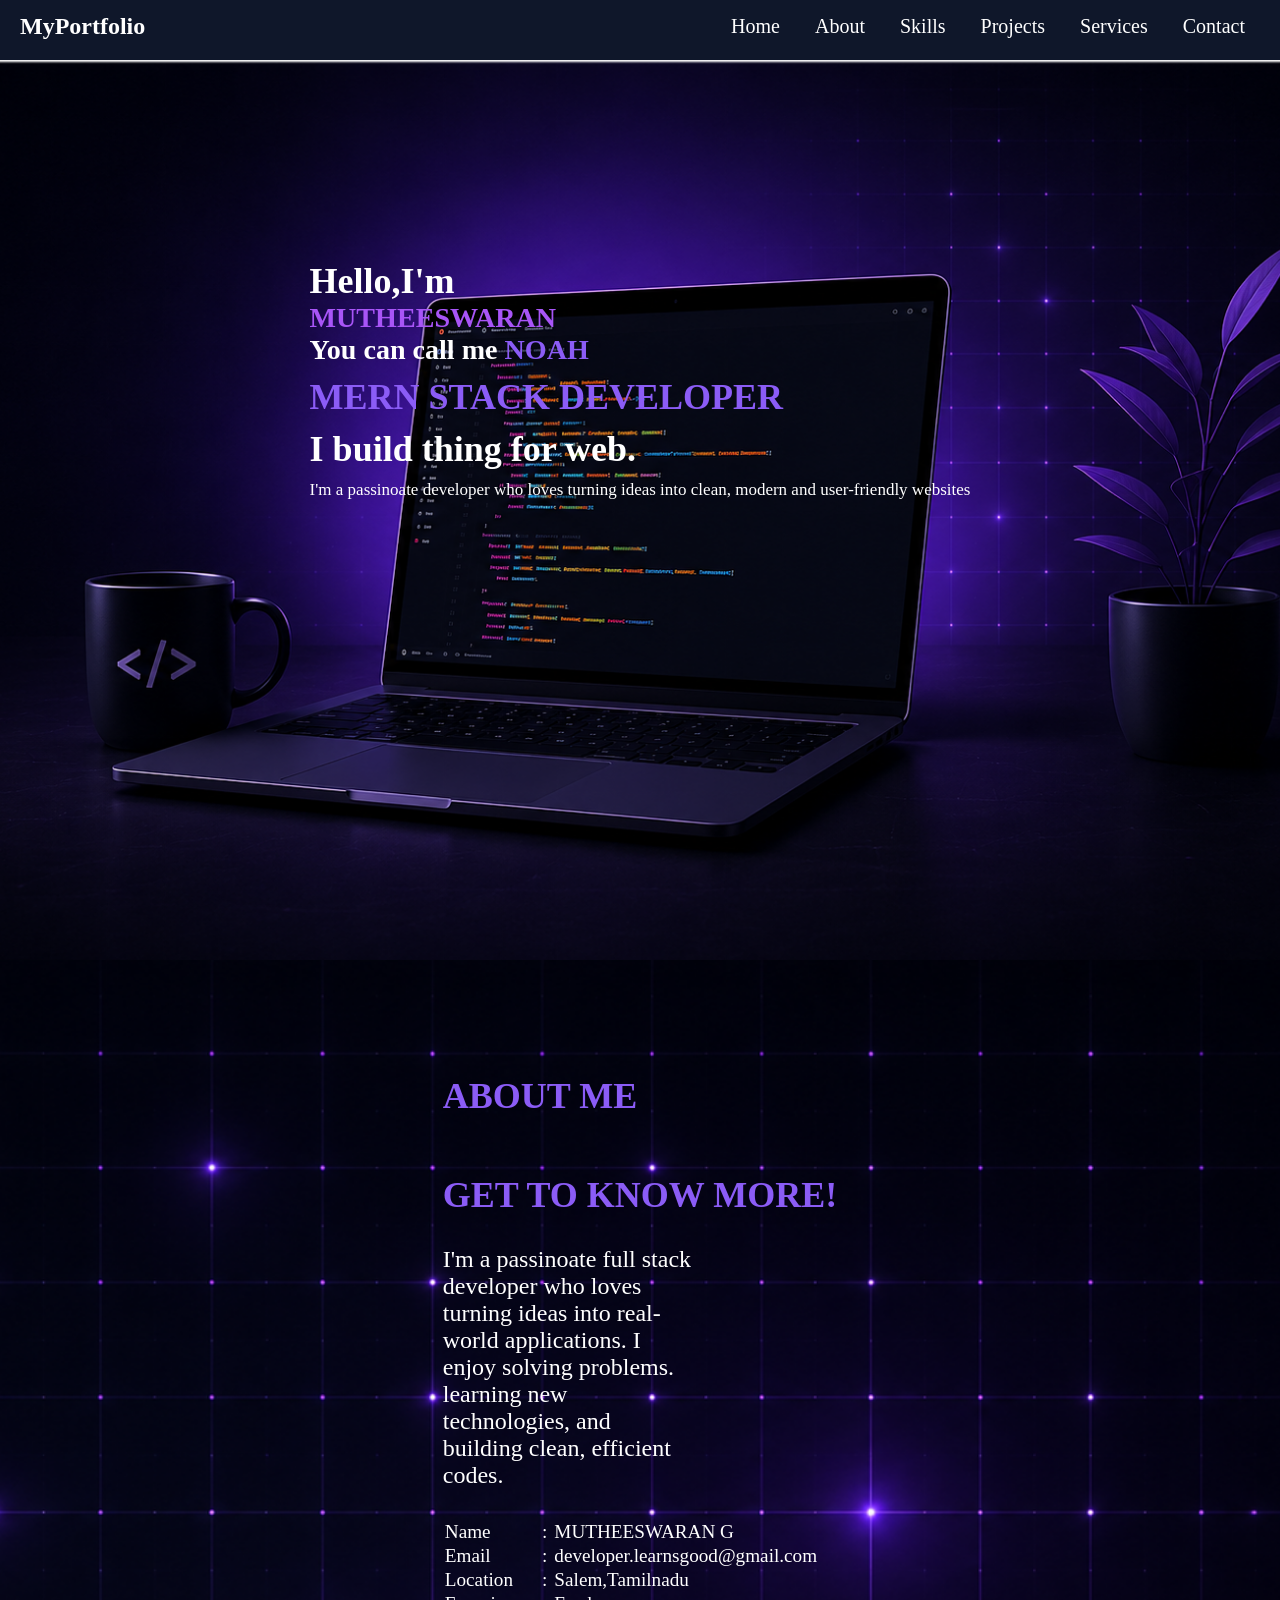
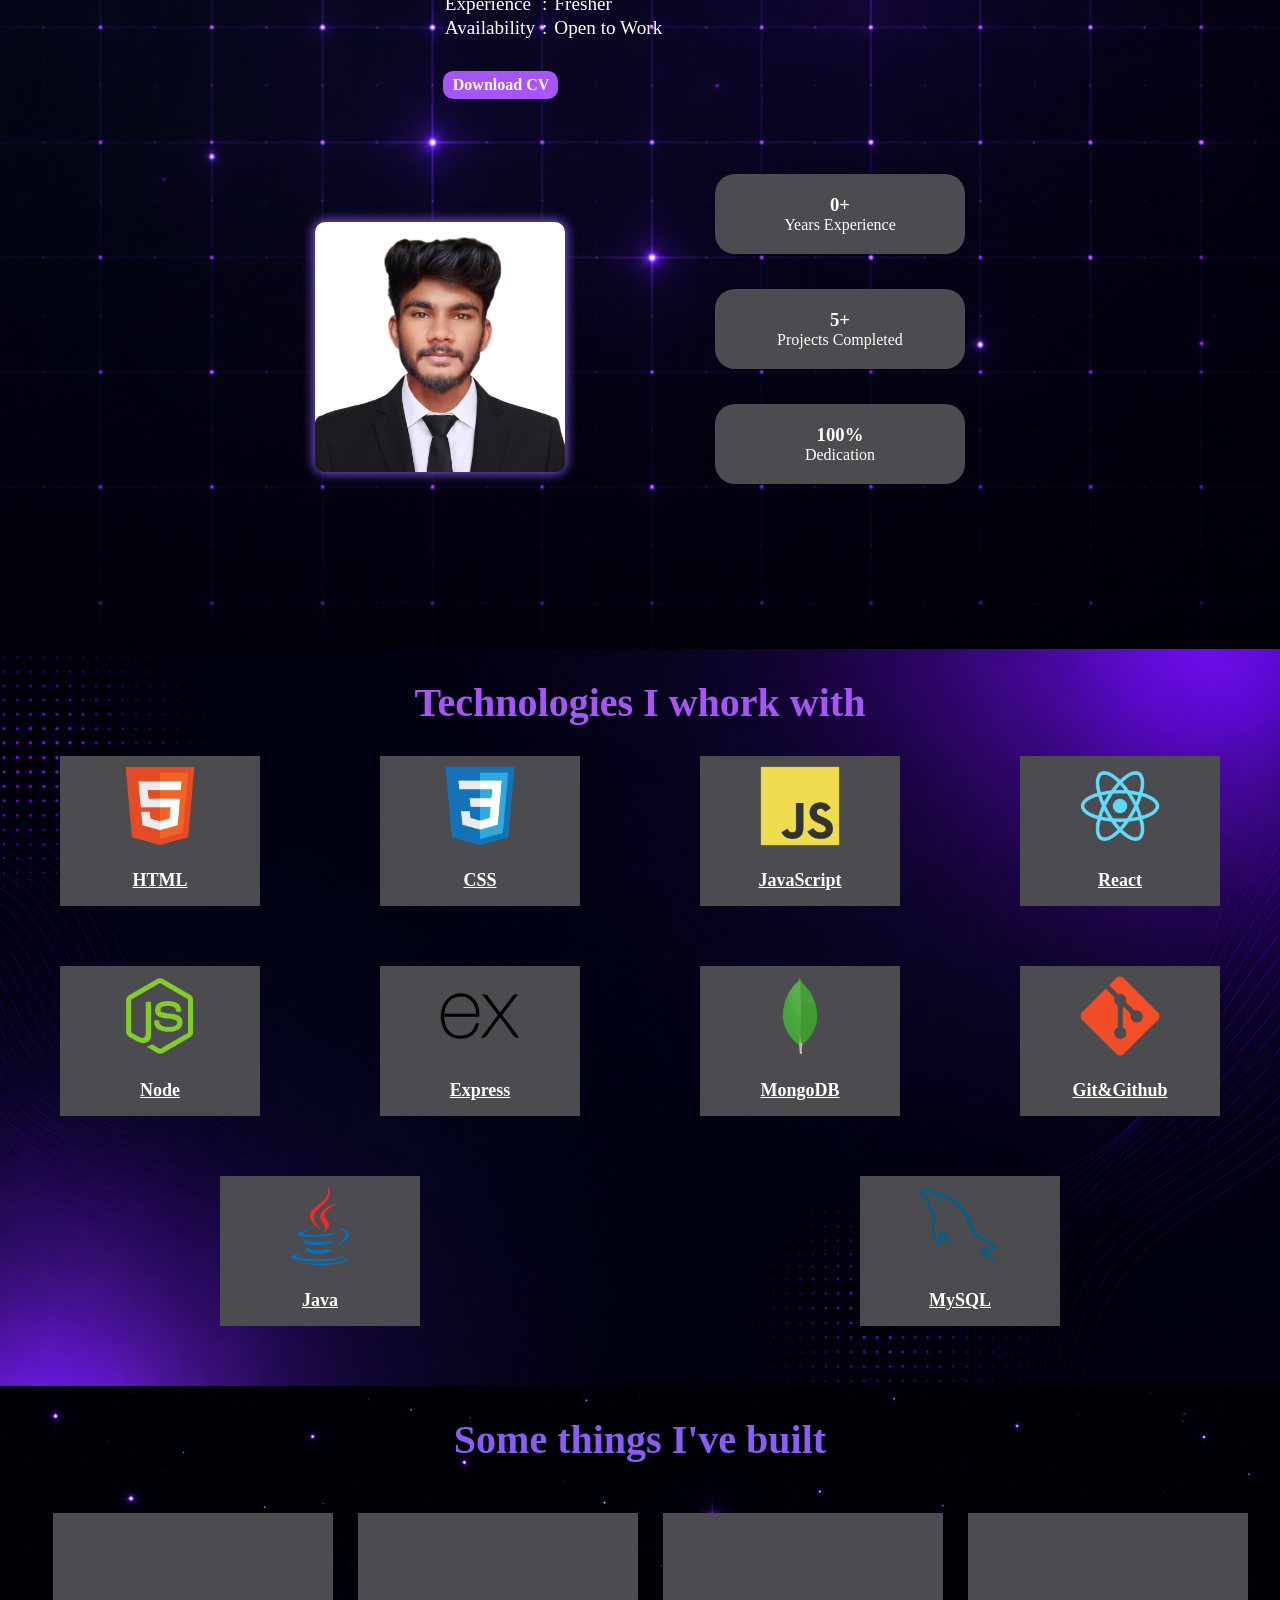
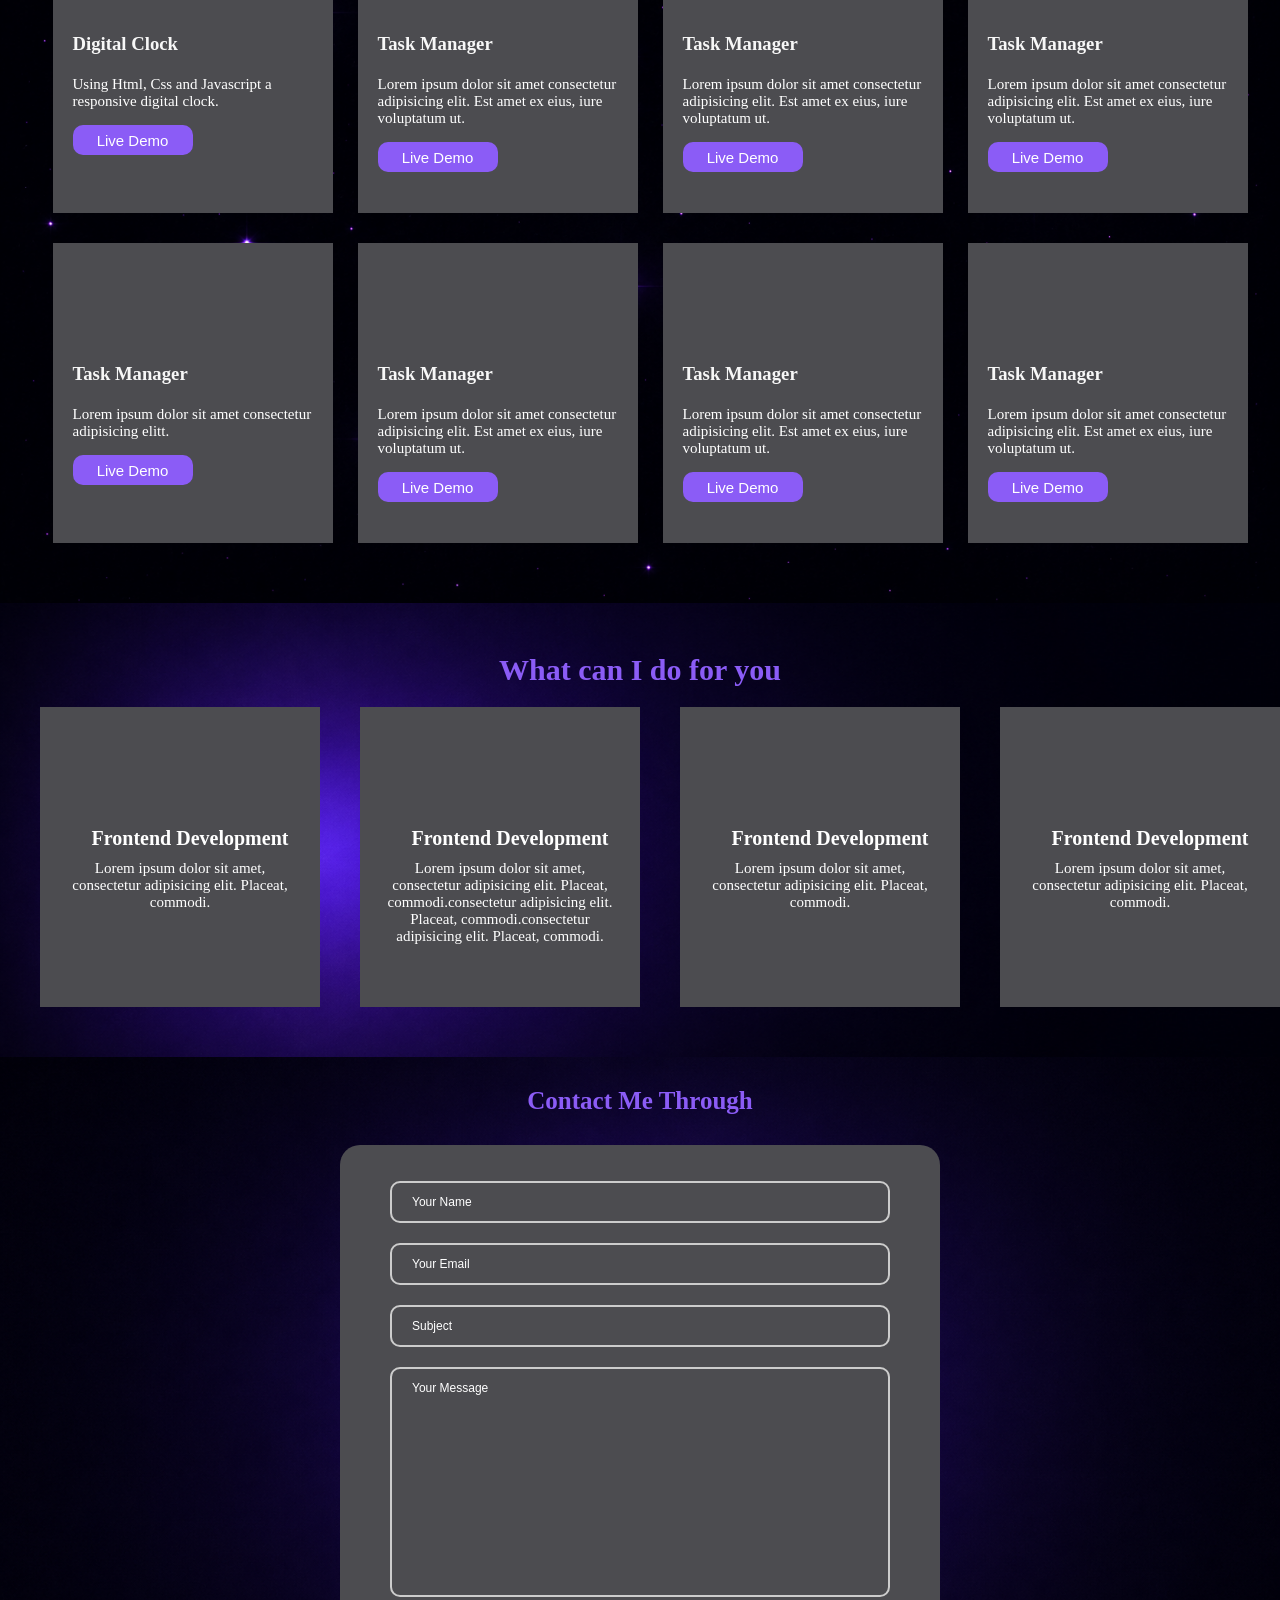
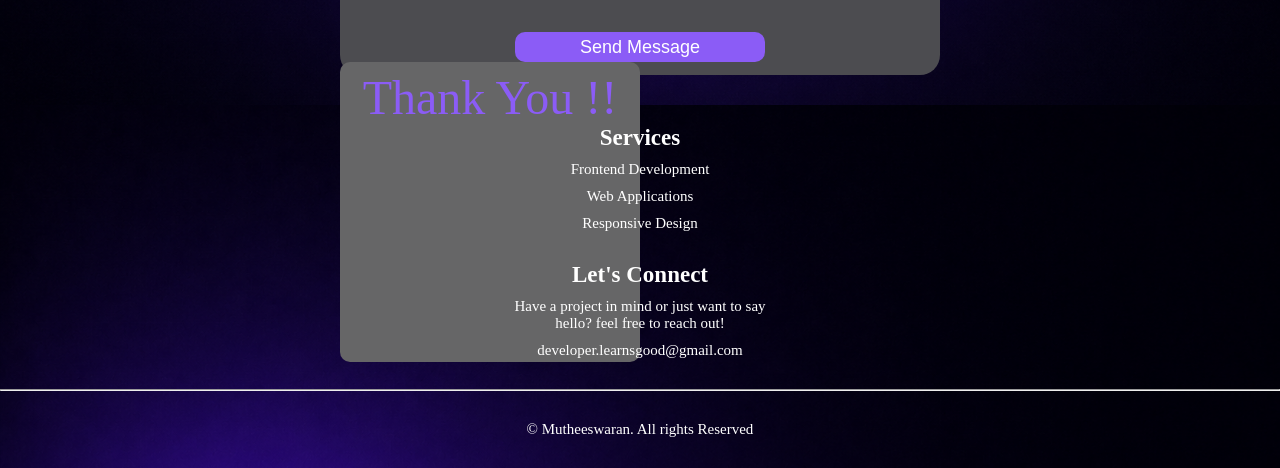
<file: index.html>
<!DOCTYPE html>
<html lang="en">
<head>
    <meta charset="UTF-8">
    <meta name="viewport" content="width=device-width, initial-scale=1.0">
    <title>MUTHEESWARAN</title>

    <link rel="stylesheet" href="style.css">
    <link rel="stylesheet" href="responsive.css">
</head>
<body>
    <header>
        <nav class="navbar">
            <h1 class="logo">MyPortfolio</h1>
            <ul class="navbar-list">
                <li><a href="#home">Home</a></li>
                <li><a href="#about">About</a></li>
                <li><a href="#Skills">Skills</a></li>
                <li><a href="#projects">Projects</a></li>
                <li><a href="#services">Services</a></li>
                <li><a href="#contact">Contact</a></li>
            </ul>
           <p class="menu-icon"  onclick="shownav()"> <svg xmlns="http://www.w3.org/2000/svg" height="24px" viewBox="0 -960 960 960" width="24px" fill="#e3e3e3"><path d="M120-240v-80h720v80H120Zm0-200v-80h720v80H120Zm0-200v-80h720v80H120Z"/></svg></p>
        </nav>

        <nav class="side-navbar">
            <p class="side-icon" onclick="closenav()"><svg xmlns="http://www.w3.org/2000/svg" height="30px" viewBox="0 -960 960 960" width="30px" fill="#e3e3e3"><path d="m256-200-56-56 224-224-224-224 56-56 224 224 224-224 56 56-224 224 224 224-56 56-224-224-224 224Z"/></svg></p>
            <ul class="side-navbar-list">
                <li><a href="#home">Home</a></li>
                <li><a href="#about">About</a></li>
                <li><a href="#Skills">Skills</a></li>
                <li><a href="#projects">Projects</a></li>
                <li><a href="#services">Services</a></li>
                <li><a href="#contact">Contact</a></li>
            </ul>
          
        </nav>
        
    </header>

    <main class="main-container" id="home">
        <article class="full-content">
            <section class="main-content">
                <h2>Hello,I'm <br><h1 class="myname"> MUTHEESWARAN</h1></h2>
                <h1>You can call me <span class="nickname">NOAH </span></h1>
                <h2 class="domain">MERN STACK DEVELOPER</h2>
                <h2>I build thing for web.</h2>
                <p>I'm a passinoate developer who  loves turning ideas into  clean, modern and user-friendly websites</p>
            </section>
        </article>
<!-- --------------about section -------------------------------->
            <article class="about-container" id="about">
                <section class="full-about">
                <div class="about-container1">
                <h2>ABOUT ME</h2>
                <br>
                <h2>GET TO KNOW MORE!</h2>
                <p>I'm a passinoate full stack developer who loves  turning ideas into real-world applications. I enjoy solving problems. learning new technologies, and building clean, efficient codes.</p>
                <table>
                    <tr>
                        <td>Name</td>
                        <td>:</td>
                        <td>MUTHEESWARAN G</td>
                    </tr>
                    <tr>
                        <td>Email</td>
                        <td>:</td>
                        <td>developer.learnsgood@gmail.com</td>
                    </tr>
                    <tr>
                        <td>Location</td>
                        <td>:</td>
                        <td>Salem,Tamilnadu</td>
                    </tr>
                    <tr>
                        <td>Experience</td>
                        <td>:</td>
                        <td>Fresher</td>
                    </tr>
                    <tr>
                        <td>Availability</td>
                        <td>:</td>
                        <td>Open to Work</td>
                    </tr>
                </table>
            <a href="./images/Mutheeswaran CV.pdf" download="mutheeswaran.pdf">Download CV</a>
            </div>
            <div class="about-container2">
                <img src="./images/WhatsApp Image 2026-07-20 at 5.52.42 PM.jpeg" alt="mutheeswaran-photo">
                <div class="about-container4">
                    <div class="card">
                        <div class="con1"></div>
                        <div class="con2">
                            <h1>0+</h1>
                            <p>Years Experience</p>
                        </div>
                    </div>
                    <div class="card">
                        <div class="con1">

                        </div>
                            <div class="con2">
                                <h1>5+</h1>
                                <p>Projects Completed</p>
                            </div>
                    </div>
                    <div class="card">
                        <div class="con1"></div>
                        <div class="con2">
                        <h1>100%</h1>
                        <p>Dedication</p>
                        </div>
                    </div>
                </div>
            </div>
            </section>
            </article>
            
        </article>


        <!----------------------------Skill section  --------------------------- -->
        

        <section class="skills" id="Skills">
        <div class="skill-container">
            <h2>Technologies I whork with</h2>
            <div class="skill-images">
                <div><img src="images/HTML5.png" alt="">
                    <h1>HTML</h1>
                </div>          
                    <div><img src="images/CSS3.png" alt="">
                    <h1>CSS</h1>
                </div>
                <div><img src="images/JavaScript.png" alt="">
                    <h1>JavaScript</h1>
                </div>
                <div><img src="images/React.png" alt="">
                    <h1>React</h1>
                </div>
                <div><img src="images/Node.js.png" alt="">
                    <h1>Node</h1>
                </div>
                <div><img src="images/Express.png" alt="">
                    <h1>Express</h1>
                </div>
                <div><img src="images/MongoDB.png" alt="">
                    <h1>MongoDB</h1>
                </div>
                <div><img src="images/Git.png" alt="">
                    <h1>Git&Github</h1>
                </div>
                <div><img src="images/Java.png" alt="">
                    <h1>Java</h1>
                </div>
                <div><img src="images/MySQL.png" alt="">
                    <h1>MySQL</h1>
                </div>

            </div>
        </div>
        
    </section>

<!-- ------------------------Projects section ------------------------- -->

 <section class="Projects" id="projects">
        <div class="pro-container">
            <div class="pro-con1">
            <h1>Some things I've built</h1>
            </div>
            <a href="">View all projects</a>
            <div  class="pro-con2">
            <div class="pro-card">
                <div>
                <h3>Digital Clock</h3>
                <p>Using Html, Css and Javascript a responsive digital clock.</p>
                <button><a href="https://soulnoah07.github.io/Digital-Clock/">Live Demo</a></button>
                </div>
            </div>
            
            <div class="pro-card">
                <div>
                <h3>Task Manager</h3>
                <p>Lorem ipsum dolor sit amet consectetur adipisicing elit. Est amet ex eius, iure voluptatum ut.</p>
                <button><a href="">Live Demo</a></button>
                </div>
            </div>
            
            <div class="pro-card">
                <div>
                <h3>Task Manager</h3>
                <p>Lorem ipsum dolor sit amet consectetur adipisicing elit. Est amet ex eius, iure voluptatum ut.</p>
                <button><a href="">Live Demo</a></button>
                </div>
            </div>
            
            <div class="pro-card">
                <div>
                <h3>Task Manager</h3>
                <p>Lorem ipsum dolor sit amet consectetur adipisicing elit. Est amet ex eius, iure voluptatum ut.</p>
                <button><a href="">Live Demo</a></button>
                </div>
            </div>
            
            <div class="pro-card">
                <div>
                <h3>Task Manager</h3>
                <p>Lorem ipsum dolor sit amet consectetur adipisicing elitt.</p>
                <button><a href="">Live Demo</a></button>
                </div>
            </div>
            
            <div class="pro-card">
                <div>
                <h3>Task Manager</h3>
                <p>Lorem ipsum dolor sit amet consectetur adipisicing elit. Est amet ex eius, iure voluptatum ut.</p>
                <button><a href="">Live Demo</a></button>
                </div>
            </div>
            
            <div class="pro-card">
                <div>
                <h3>Task Manager</h3>
                <p>Lorem ipsum dolor sit amet consectetur adipisicing elit. Est amet ex eius, iure voluptatum ut.</p>
                <button><a href="">Live Demo</a></button>
                </div>
            </div>
            
            <div class="pro-card">
                <div>
                <h3>Task Manager</h3>
                <p>Lorem ipsum dolor sit amet consectetur adipisicing elit. Est amet ex eius, iure voluptatum ut.</p>
                <button><a href="">Live Demo</a></button>
                </div>
            </div>
            
           </div>

        </div>

    </section>

<!-------------------------------------Service Section  ----------------------------------->

<section class="Services" id="services">
        <div class="ser-bg">
            <h1>What can I do for you</h1>
            <div class="full-ser">
            <div class="ser-container">
                <div class="ser-card">
                    <h3>Frontend Development</h3>
                    <p>Lorem ipsum dolor sit amet, consectetur adipisicing elit. Placeat, commodi.</p>
                </div>
            </div>
            <div class="ser-container">
                <div class="ser-card">
                    <h3>Frontend Development</h3>
                    <p>Lorem ipsum dolor sit amet, consectetur adipisicing elit. Placeat, commodi.consectetur adipisicing elit. Placeat, commodi.consectetur adipisicing elit. Placeat, commodi.</p>
                </div>
            </div>
            <div class="ser-container">
                <div class="ser-card">
                    <h3>Frontend Development</h3>
                    <p>Lorem ipsum dolor sit amet, consectetur adipisicing elit. Placeat, commodi.</p>
                </div>
            </div>
            <div class="ser-container">
                <div class="ser-card">
                    <h3>Frontend Development</h3>
                    <p>Lorem ipsum dolor sit amet, consectetur adipisicing elit. Placeat, commodi.</p>
                </div>
            </div>

            </div>
        </div>

    </section>

     <section class="contact" id="contact">
        <div class="contact-bg">
                <h1>Contact Me Through</h1>

                <div class="contact-card">

                    <div class="card-content">
                        <div>
                        <input type="text" placeholder="Your Name" >
                        <input type="text" placeholder="Your Email">
                        <input type="text" placeholder="Subject">
                        <input type="text" placeholder="Your Message">
                        <button type="submit">Send Message</button>
                        <div class="popup">
                            <p>Thank You !!</p>
                        </div>
                        </div>
                    </div>


                </div>

        </div>

    </section>

    <!-----------------------------footer Section  ----------------->
    <footer class="final">
        <div class="finish">
        <div class="final-card">
            <div>
            <h1>Services</h1>
            <h3>Frontend Development</h3>
            <h3>Web Applications</h3>
            <h3>Responsive Design</h3>
            </div>
        </div>
        <div class="final-card">
            <h1>Let's Connect</h1>
            <h3>Have a project in mind  or just want to  say <br>hello? feel free to reach out!</h3>
            <h3>developer.learnsgood@gmail.com</h3>
        </div>
        </div>
        <hr>
        <p>&copy; Mutheeswaran. All rights Reserved</p>
    </footer>
  
    </main>

     <script src="script.js"></script>
</body>
</html>
</file>
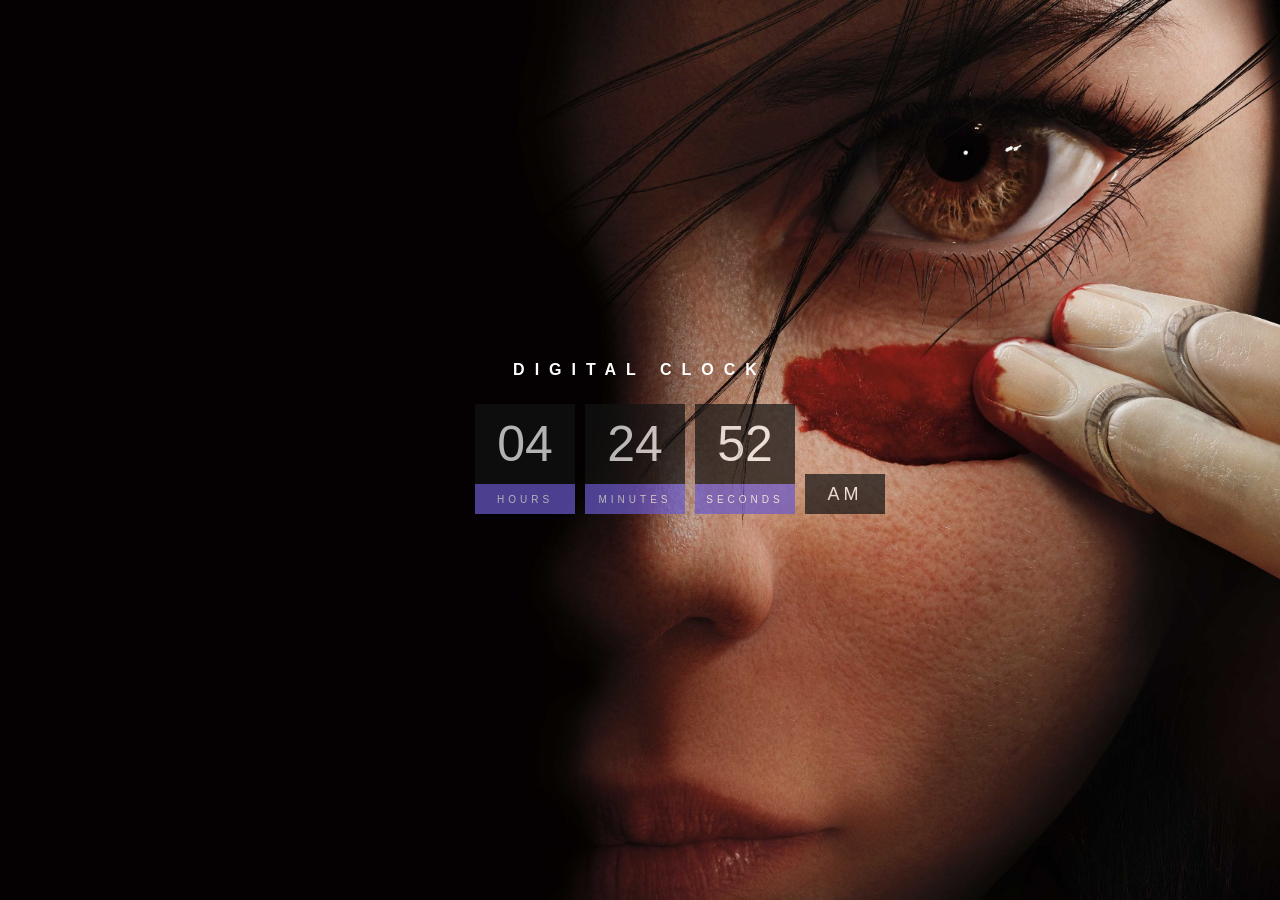
<file: digital clock/index.html>
<!DOCTYPE html>
<html lang="en">
<head>
    <meta charset="UTF-8">
    <meta name="viewport" content="width=device-width, initial-scale=1.0">
    <title>Digital clock</title>
    <link rel="stylesheet" href="style.css">
</head>
<body>
    <h1>Digital clock</h1>
    <div class="clock-container">
        <div class="time">
            <span id="hours"></span>
            <span class="clock">hours</span>
        </div>
        <div class="time">
            <span id="minutes"></span>
            <span class="clock">minutes</span>
        </div>
        <div class="time">
            <span id="seconds"></span>
            <span class="clock">seconds</span>
        </div>
        <div class="time">
            <span id="session">AM</span>
        </div>
    </div>
    


    <script src="index.js"></script>
</body>
</html>
</file>
<file: style.css>
*{
    margin: 0;
    padding: 0;
    box-sizing: border-box;
    color: #ffff;
    scroll-behavior: smooth;    
}
a{
    text-decoration: none;
    display: block;
}
.navbar-list li a{
    transition: 0.5s;
    padding: 5px 10px;
    transition:  1s;
}
.navbar-list li:hover{
    transform: scale(1.2);
    background-color: #8B5CF6;
    border-radius: 10px;
    transition: 0.8s;
}
ul{
    list-style-type: none;
}
button{
    background-color: #8B5CF6;
    border: none;
    border-radius: 10px;
    margin-top: 15px;
}
header{
    background-color: #0F172A;
    height: 60px;
    position: sticky;
    box-shadow: 0 0 2px 2px #ffffff;

}
.navbar{
    display: flex;
    justify-content: space-between;
    align-items: center;
    padding: 10px 20px 10px 20px;
}
.navbar-list{
    display: flex;
}
.navbar-list li{
    padding-left: 10px ;
    cursor: pointer;
    font-size: 20px;
    display: flex;
    padding-right:5px ;
}
.menu-icon{
    display: none;
}
.side-navbar{
    position: fixed;
    top: 0;
    left: -400px;
    width: 50%;
    height: 100vh;
    background-color: #0F172A;
    transition: 1s;
    display: none;
}

.side-navbar-list li{
    padding-bottom: 20px;
    font-size:20px ;
    padding-left: 10px;
    padding-top: 20px;
}
.side-icon{
    text-align: right;
    padding: 20px;
}
.side-navbar-list li:hover{
    border-left: 5px solid white;
    background-color: gray;
    padding-left: 20px;
    transition: all 1s;
}

.full-content{
    background: url(images/home.png);
    height: 100vh;
    background-repeat: no-repeat;
    background-position: center;
    background-size: cover;
    display: flex;
    justify-content: center;
}
.main-content{
    margin: 200px 40px;
    display: inline-block;
    font-size: 14px;
}
.myname{
    color: #A855F7;
}
.nickname{
    color: #8B5CF6;
}
.domain{
    color: #8B5CF6;
    margin-top: 10px;
    margin-bottom: 10px;
}
.main-content p {
    margin-top: 10px;
    font-size: 17px;
}




.about-container{
    background-image: url(images/about.png);
    background-position: center;
    background-size: cover;
    background-repeat: no-repeat;
    height: max-content;
    padding: 30px;
}
.full-about{
    display: flex;
    flex-direction: column;
    align-items: center;
    padding: 40px;
}
.about-container1{
    display: flex;
    flex-direction: column;
}
.about-container1  p{
    margin: 15px 0px;
    display: flex;
    flex-wrap: wrap;
    width: 250px;
}
.about-container1 h2{
    display: inline-block;
    margin: 15px 0px;
    color: #8B5CF6;
}
.about-container1 a{
    display: inline-block;
    padding: 5px 0px 5px 10px;
    width: 115px;
    margin: 15px 0px;
    font-weight: 800;
    border-radius: 10px;
    background-color: #A855F7;
}
.about-container2{
    padding-bottom: 30px;
    align-items: center;
}
.about-container2  img{
    border-radius: 10px;
    height : 250px;
    width:250px;
    margin: 30px 0px 30px 0px;
    box-shadow: 0 0 12px 1px #8B5CF6;
}
table{
    margin: 15px 0px;
    width: 280px;
   
}
td{
    padding-right: 5px;
    font-size: 14px;
}
.card{
    background:#4c4c50;
    text-align: center;
    border-radius:20px;
    margin-bottom: 35px;
    padding: 20px 0px;
    transition: all 1s;
    width:250px;
    
}
.card:hover{
    box-shadow: 0 0 22px 1px #8B5CF6;
    transform: scale(1.1);
}
.con2  div{
    color: white;
}


.skills{
    background-image: url(images/Skills.png);
    background-size: cover;
    background-position: center;
    background-repeat: no-repeat;
    height: max-content;
    display: flex;
    text-align: center;
    justify-content: center;
}
.skill-container{
    padding-bottom: 30px;
}

.skill-images {
    display: inline-block;
    align-items: center;
}
.skill-container > h2 {
    padding: 30px 0px 0px 0px;
    color:#A855F7;

}

.skill-images  div{
    margin: 30px;
    height: 150px;
    width: 200px;
    background-color: #4c4c50;
    transition: 1s;
}
.skill-images  img{
    margin-top: 10px;
    height: 80px;
    opacity: 1;
}
.skill-images  h1{
    color: white;
    margin-top: 20px;
    font-size: 18px;
    text-decoration:underline ;
}
.skill-images div:hover{
    transform: scale(1.1);
    box-shadow: 0 0 20px 1px #8B5CF6;
}



.Projects{
    background-image: url(images/skill1.png);
    background-size: cover;
    background-position: center;
    background-repeat: no-repeat;
    height: max-content;
    display: flex;
    flex-direction: column;
    justify-content: center;
}
.pro-con1{
    font-size: 10px;
    text-align: center;
    padding-top: 30px;
    padding-bottom: 20px;
}
.pro-con1 h1{
    color: #8B5CF6;
}
.pro-container > a{
    display: none;
}
.pro-con2{
    display: flex;
    flex-direction: column;
    align-items: center;
    margin: 30px;

}
.pro-card{
    height: 300px;
    width: 280px;
    background-color: #4c4c50; 
    backface-visibility: visible;
    border-radius: var(--border-radius);
    transition: all 1s;
    margin-bottom: 30px;
}
.pro-card:hover{
    box-shadow: 0 0 10px 1px #8B5CF6;
    transform: scale(1.1);
}
.pro-card h3{
    margin-bottom: 21px ;
    color: #f7f7f7;
}
.pro-card p{
    font-size: 15px;
    width: 255px;
}
.pro-card div{
    margin-top: 120px;
    margin-left: 20px;
    display: inline-block;
}
.pro-card button{
    height: 30px;
    width: 120px;
}
.pro-card button a{
    font-size: 15px;
}






.Services{
    height:max-content;
    background-image: url(images/services.png);
    background-repeat: no-repeat;
    background-size: cover;
    background-position: center;
    display: flex;
    flex-direction: column;
    align-items: center;
    text-align: center;
}
.ser-bg{
    margin: 50px 0;
}
.ser-bg h1{
    display: inline;
    margin-top:  50px;
    color: #8B5CF6;
}
.ser-container{
    height: 300px;
    width: 280px;
    background-color: #4c4c50;
    margin-top: 20px;
    display: inline-block;
    transition: all 1s;
}
.ser-container:hover{
    box-shadow: 0 0 10px 1px #8B5CF6;
    transform: scale(1.1);
}
.full-ser{
    display:flex;
    flex-direction: column;
    align-items: center;
}
.ser-card {
    margin-top: 120px;
    margin-left: 20px;
}
.ser-card h3{
    margin-bottom: 10px;
    font-size: 20px;
    font-weight: 800;
}
.ser-card p{
    font-size: 15px;
    width: 240px;
}


.contact{
    background-image: url(images/contact.png) ;
    background-size: cover;
    background-position: center;
    background-repeat: no-repeat;
    height: max-content;
    display: flex;
    flex-direction: column;
    align-items: center;
}
.contact-full{
    align-items: center;
    padding-bottom: 30px;
}

.contact-full h1{
    display: inline;
    padding-top: 70px;
    color:#8B5CF6;
    font-size: 21px;
    text-align: center;
}
.contact-card{
    height: 530px;
    width: 280px;
    margin-top: 30px;
    background-color: #4c4c50;
    border-radius: 20px;
    backface-visibility: visible;
}
    .contact-bg{
        text-align: center;
        margin: 30px;
    }
    .contact-bg > h1{
        font-size: 25px;
        color: #8B5CF6;
    }
.contact-card div{
    padding-top: 8px;
    text-align: center;
}
.card-content input[type="text"] {
  width: 250px;                 
  padding: 12px 20px;
  margin-top: 20px;                           
  box-sizing: border-box;      
  border: 2px solid #ccc;       
  border-radius: 10px;           
  font-size: 12px;              
  background-color: #4c4c50; 
  backface-visibility: visible; 
}
.contact-card input:nth-of-type(4) {
    padding-bottom:200px ;
    margin-bottom: 20px;
}
.card-content button{
    height: 30px;
    width: 250px;
    font-size: 18px;
}
.card-content button:hover{
    transform: none;
}

.card-content input::placeholder{
    color: white;
}

.popup{
    width: 300px;
    height: 300px;
    background-color: #666667;
    border: none;
    border-radius: 10px;
    /* display: none; */
}
.popup p{
    color: #8B5CF6;
    font-size: 3rem;
    
}

.final{
    height: max-content;
    background-image: url(images/footer.png);
    background-position: center;
    background-repeat: no-repeat;
    background-size: cover;
    text-align: center;
}

.final-card h3{
    padding-bottom: 10px;
    font-size: 15px;
    font-weight: 200;
}
.final-card h1{
    margin-bottom: 10px;
    font-size: 23px;
}
.final hr{
    margin-top: 20px;
    color: white;
    width: 100%;
}
 .final-card{
        padding-top: 20px;
    }

.final p{
    margin-top: 30px;
    font-size: 15px;
} 
.final{
    padding-bottom: 30px;

}
</file>
<file: responsive.css>
@media screen and (max-width:340px) {
    .navbar{
        padding: 10px 10px 10px 10px;
    }
    .ser-bg h1{
        font-size: 1.5rem;
        }
   
        .full-ser{
            margin: 0px;
         }
}
@media  screen and (max-width:760px) {
    .navbar-list{
        display: none;
    }
    .menu-icon{
        display: block;
    }
    .navbar svg{
        display: block;
    }
    .side-navbar{
        display: block;
    }
} 
@media screen and (min-width:761px) {
    .main-content{
        font-size: 1.5rem;
        align-items:start ;
    }
    .full-about{
        display: flex;
        flex-direction: row;
        flex-wrap: wrap;
        align-items: center;
        justify-content: space-around;
    }
    .about-container1{
        margin: 30px;
        font-size: 1.5rem;
    }
    .about-container2{
        margin: 30px;
        width: 800px;
        display: flex;
        flex-wrap: wrap;
        flex-direction: row;
        justify-content: space-around;
    }
    .about-container1 a{
        font-size: 1rem;
    }
    .about-container1 td{
        font-size:1.2rem ;
    }
    .skill-images{
        display: flex;
        flex-direction: row;
        flex-wrap: wrap;
        justify-content: space-around;
    }
    .skill-container > h2{
        font-size: 2.5rem;
    }
    .pro-con1 > h1{
        font-size: 2.5rem;
    }
    .pro-con2{
        display:flex;
        flex-wrap: wrap;
        flex-direction: row;
        align-items: center;
        justify-content: space-around;
    }
    .pro-card{
        margin-left: 20px;
    }
    .ser-bg{
        text-align: center;
    }
    .ser-bg{
        font-size: 1.25em;
    }

    .contact-bg{
        font-size: 1.25rem;
    }


    .full-ser{
        display: flex;
        flex-direction: row;
        flex-wrap: wrap;
        }
    .ser-container{
        margin-left: 40px;
    }
    .contact-card{
        width: 600px;
    }
    .card-content input[type="text"] {
        width: 500px;
    }
}
</file>
<file: digital clock/style.css>
*{
    margin: 0;
    padding: 0;
    box-sizing: border-box;
    color: white;
    font-family: sans-serif;
}
body{
    background: url(alita-battle-angel-8k-4n-1920x1200.jpg);
    background-position: right;
    background-size: cover;
    display: flex;
    height: 100vh;
    flex-direction: column;
    justify-content: center;
    align-items: center;
}
h1{
    text-transform: uppercase;
    font-size: 1rem;
    text-align: center;
    letter-spacing: 10px;
}
.clock-container{
    display: flex;
    align-items: center;
    justify-content: center;
    position: relative;
    margin: 20px;
}
.time{
    margin: 5px;
}
.time span{
    width: 100px;
    height: 80px;
    background-color:rgb(19, 19, 19);
    opacity: 0.7;
    display: flex;
    flex-direction: column;
    justify-content:center;
    align-items: center;
    font-size: 50px;
}
.time .clock{
    height: 30px;
    font-size: 10px;
    text-transform: uppercase;
    letter-spacing: 4px;
    background-color: slateblue;
}
.clock-container #session{
    position: absolute;
    bottom: 5px;
    font-size: 18px;
    letter-spacing: 4px;
    height: 40px;
    width: 80px;
}
</file>
